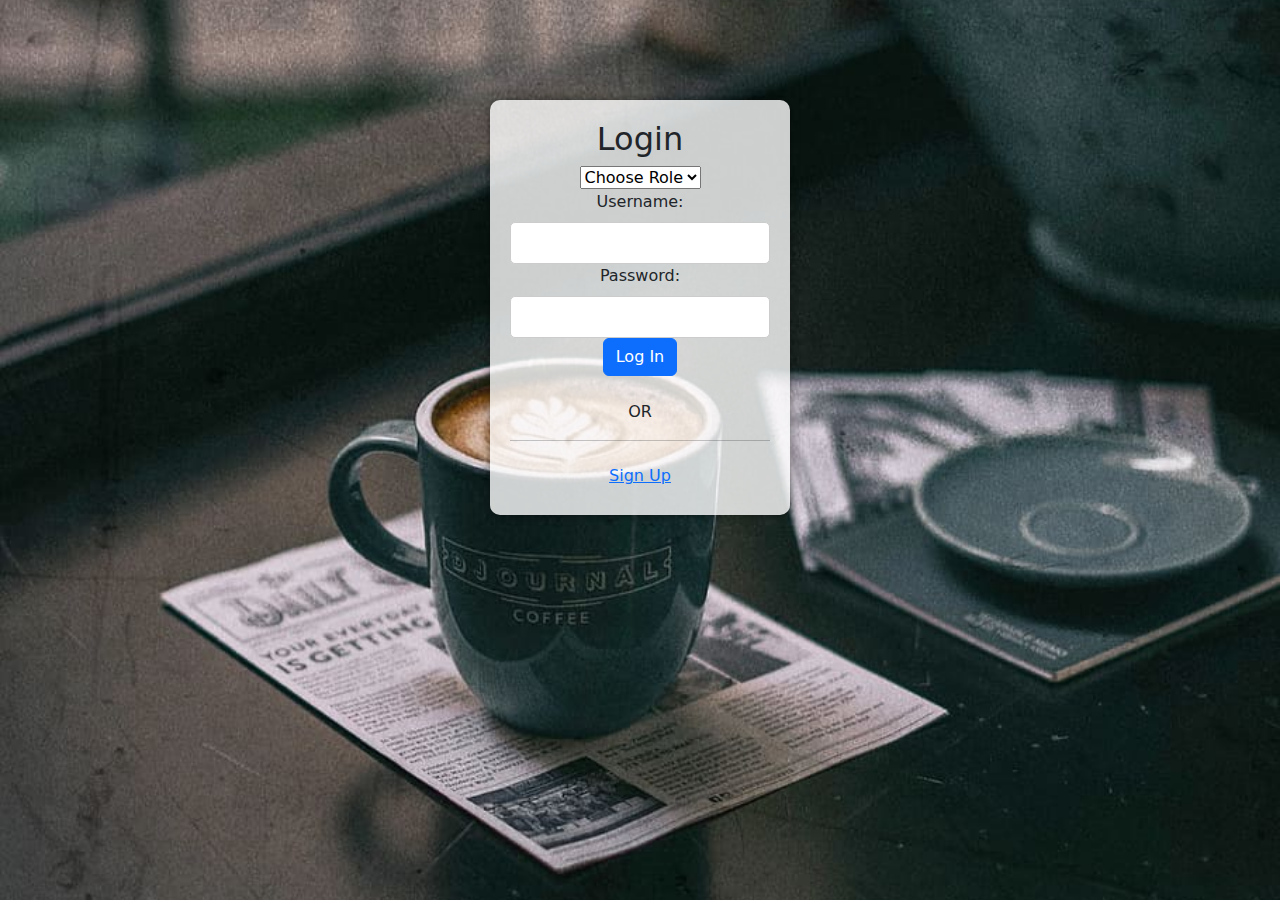
<file: index.html>
<!DOCTYPE html>
<html lang="en">
  <head>
    <meta charset="UTF-8" />
    <meta name="viewport" content="width=device-width, initial-scale=1.0" />
    <title>Login Page</title>
    <link
      rel="stylesheet"
      href="https://stackpath.bootstrapcdn.com/bootstrap/4.5.2/css/bootstrap.min.css"
    />
    <link rel="stylesheet" href="css/override.css" />
    <link rel="stylesheet" href="css/styles.css" />
  </head>
  <style>
    body {
      background-image: url('assets/cup-coffee-mug-bokeh.jpg');
      background-size: cover;
      background-position: center;
      height: 100vh; /* Ensure the background covers the entire viewport height */
      margin: 0; /* Remove default body margin */
      display: flex;
      justify-content: center;
      align-items: center;
    }
  
    .login-container {
      background-color: rgba(255, 255, 255, 0.8); /* Add a semi-transparent white background to the login container for better readability */
      padding: 20px;
      border-radius: 10px;
      box-shadow: 0 0 10px rgba(0, 0, 0, 0.5);
    }
  </style>
  
  <body>
    <div class="login-container">
      <h2>Login</h2>

      <select id="userType" name="userType" required>
        <option disabled selected value="">Choose Role</option>
        <option value="customer">Customer</option>
        <option value="staff">Staff</option>
    </select>

      <form id="loginForm" onsubmit="login(event)">
        <label for="username">Username:</label>
        <input type="text" id="username" name="username" required />
        <label for="password">Password:</label>
        <input type="password" id="password" name="password" required />
        <button type="submit" class="btn btn-primary">Log In</button>
        <br />
      </form>

      <p>OR</p>

      <hr />
      <!-- Add a horizontal line to separate login and signup -->

      <!-- Sign Up Section -->
      <a href="signup.html" class="btn btn-link">Sign Up</a>
        </form>
      </div>
    </div>

    <!-- Bootstrap JS and dependencies -->
    <script src="https://code.jquery.com/jquery-3.5.1.slim.min.js"></script>
    <script src="https://cdn.jsdelivr.net/npm/@popperjs/core@2.5.2/dist/umd/popper.min.js"></script>
    <script src="https://stackpath.bootstrapcdn.com/bootstrap/4.5.2/js/bootstrap.min.js"></script>
    <script src="js/index.js"></script>
    <script src="js/owner.js"></script>
    <script src="js/customer.js"></script>

    </script>
  </body>
</html>
</file>
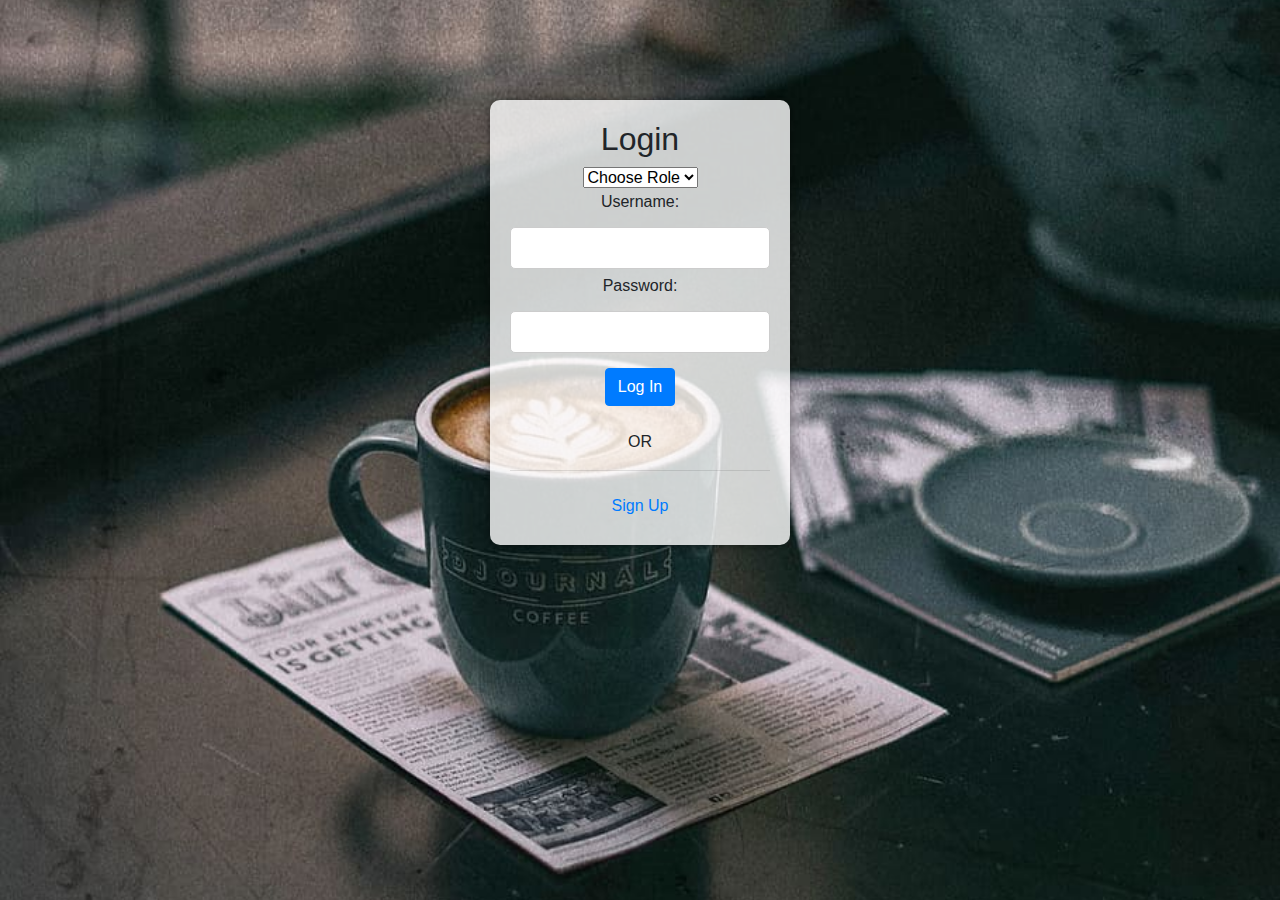
<file: login.html>
<!DOCTYPE html>
<html lang="en">
  <head>
    <meta charset="UTF-8" />
    <meta name="viewport" content="width=device-width, initial-scale=1.0" />
    <title>Login Page</title>
    <link
      rel="stylesheet"
      href="https://stackpath.bootstrapcdn.com/bootstrap/4.5.2/css/bootstrap.min.css"
    />
    <link rel="stylesheet" href="css/override.css" />
  </head>
  <style>
    body {
      background-image: url('assets/cup-coffee-mug-bokeh.jpg');
      background-size: cover;
      background-position: center;
      height: 100vh; /* Ensure the background covers the entire viewport height */
      margin: 0; /* Remove default body margin */
      display: flex;
      justify-content: center;
      align-items: center;
    }
  
    .login-container {
      background-color: rgba(255, 255, 255, 0.8); /* Add a semi-transparent white background to the login container for better readability */
      padding: 20px;
      border-radius: 10px;
      box-shadow: 0 0 10px rgba(0, 0, 0, 0.5);
    }
  </style>
  
  <body>
    <div class="login-container">
      <h2>Login</h2>

      <select id="userType" name="userType" required>
        <option disabled selected value="">Choose Role</option>
        <option value="customer">Customer</option>
        <option value="staff">Staff</option>
    </select>

      <form id="loginForm" onsubmit="login(event)">
        <label for="username">Username:</label>
        <input type="text" id="username" name="username" required />
        <label for="password">Password:</label>
        <input type="password" id="password" name="password" required />
        <button type="submit" class="btn btn-primary">Log In</button>
        <br />
      </form>

      <p>OR</p>

      <hr />
      <!-- Add a horizontal line to separate login and signup -->

      <!-- Sign Up Section -->
      <a href="signup.html" class="btn btn-link">Sign Up</a>
        </form>
      </div>
    </div>

    <!-- Bootstrap JS and dependencies -->
    <script src="https://code.jquery.com/jquery-3.5.1.slim.min.js"></script>
    <script src="https://cdn.jsdelivr.net/npm/@popperjs/core@2.5.2/dist/umd/popper.min.js"></script>
    <script src="https://stackpath.bootstrapcdn.com/bootstrap/4.5.2/js/bootstrap.min.js"></script>
    <script src="js/index.js"></script>

    </script>
  </body>
</html>
</file>
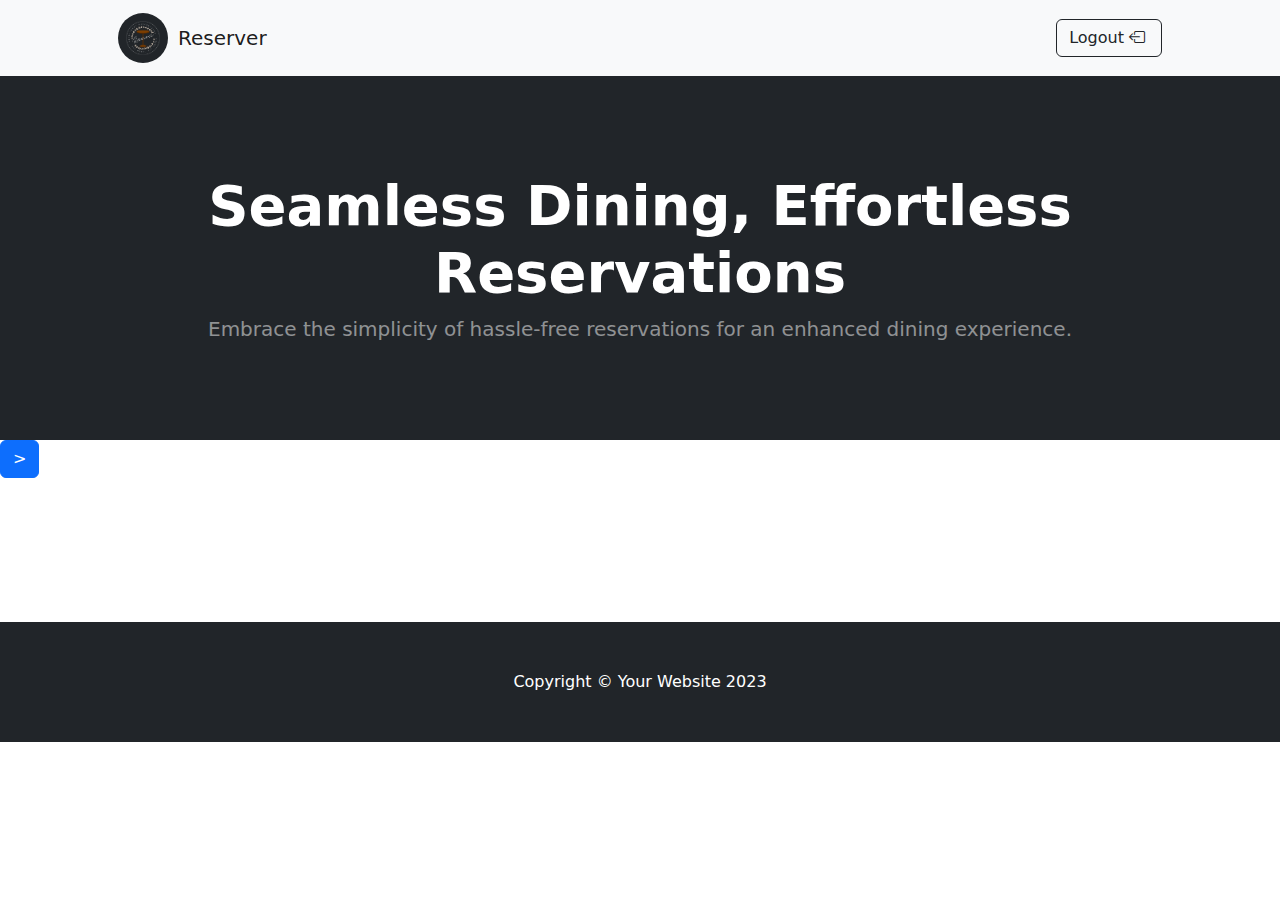
<file: main.html>
<!DOCTYPE html>
<html lang="en">
    <head>
        <meta charset="utf-8" />
        <meta name="viewport" content="width=device-width, initial-scale=1, shrink-to-fit=no" />
        <meta name="description" content="" />
        <meta name="author" content="" />
        <title>Shop Homepage - Start Bootstrap Template</title>
        <!-- Favicon-->
        <link rel="icon" type="image/x-icon" href="assets/favicon.ico" />
        <!-- Bootstrap icons-->
        <link href="https://cdn.jsdelivr.net/npm/bootstrap-icons@1.5.0/font/bootstrap-icons.css" rel="stylesheet" />
        <!-- Core theme CSS (includes Bootstrap)-->
        <link href="css/styles.css" rel="stylesheet" />
        
    </head>
    <body>
        <!-- Navigation-->
        <nav class="navbar navbar-expand-lg navbar-light bg-light">
            <div class="container px-4 px-lg-5">
                <a class="navbar-brand" href="#" style="display: flex; align-items: center;">
                    <div style="width: 50px; height: 50px; overflow: hidden; border-radius: 50%;">
                        <img src="assets/logo.png" alt="Logo" style="width: 100%; height: 100%; object-fit: cover;">
                    </div>
                    <span style="margin-left: 10px;">Reserver</span>
                </a>
                <button class="navbar-toggler" type="button" data-bs-toggle="collapse" data-bs-target="#navbarSupportedContent" aria-controls="navbarSupportedContent" aria-expanded="false" aria-label="Toggle navigation"><span class="navbar-toggler-icon"></span></button>
                
                <div class="collapse navbar-collapse" id="navbarSupportedContent">
                    <ul class="navbar-nav me-auto mb-2 mb-lg-0 ms-lg-4">
                        
                    </ul>
                    <form class="d-flex">   
                        <button class="btn btn-outline-dark" type="button" onclick="logout()"> <!-- Updated button with onclick event -->
                            
                            Logout
                            <i class="bi-box-arrow-left me-1"></i>
                            <span class="badge bg-dark text-white ms-1 rounded-pill"></span>
                        </button>
                    </form>
                </div>
            </div>
        </nav>
        <!-- Header-->
        <header class="bg-dark py-5">
            <div class="container px-4 px-lg-5 my-5">
                <div class="text-center text-white">
                    <h1 class="display-4 fw-bolder">Seamless Dining, Effortless Reservations</h1>
                    <p class="lead fw-normal text-white-50 mb-3">Embrace the simplicity of hassle-free reservations for an enhanced dining experience.</p>
                </div>
               
            </div>
        </header>
        <button class="btn btn-primary" type="button" data-bs-toggle="offcanvas" data-bs-target="#staticBackdrop" aria-controls="staticBackdrop">
            >
          </button>
          
          <div class="offcanvas offcanvas-start bg-dark" tabindex="-1" id="staticBackdrop" aria-labelledby="staticBackdropLabel">
            <div class="offcanvas-header">
                <h5 class="offcanvas-title text-light" id="staticBackdropLabel">Menu</h5>
                <button type="button" class="btn-close" data-bs-dismiss="offcanvas" aria-label="Close"></button>
            </div>
            <div class="offcanvas-body bg-dark">
                <!-- Updated styling for Restaurants and My Reservation links -->
                <ul class="list-unstyled">
                    <li><a href="main.html" class="text-decoration-none text-light py-2 d-block fw-bold">Restaurants</a></li>
                    <li><a href="reservation.html" class="text-decoration-none text-light py-2 d-block fw-bold">My Reservation</a></li>
                </ul>
                <hr class="my-3">
            </div>
        </div>
        
        </div>
        
        </div>
        <!-- Section-->
        <section class="py-5">
            <div  class="container px-4 px-lg-5 mt-5">
                <div id="restaurantContainer" class="row gx-4 gx-lg-5 row-cols-2 row-cols-md-3 row-cols-xl-4 justify-content-center">
                    <!-- Each restaurant card -->
                </div>
            </div>
        </section>

         <!-- Booking Modal -->
         <div class="modal fade" id="bookingModal" tabindex="-1" aria-labelledby="bookingModalLabel" aria-hidden="true">
            <div class="modal-dialog">
                <div class="modal-content">
                    <div class="modal-header">
                        <h5 class="modal-title" id="bookingModalLabel">Book a Table</h5>
                        <button type="button" class="btn-close" data-bs-dismiss="modal" aria-label="Close"></button>
                    </div>
                    <div class="modal-body">
                        <!-- Updated booking form content -->
                        <div class="mb-3">
                            <label for="bookingDate" class="form-label">Date</label>
                            <input type="date" class="form-control" id="bookingDate" required>
                        </div>
                        <div class="mb-3">
                            <label for="bookingTime" class="form-label">Time</label>
                            <input type="time" class="form-control" id="bookingTime" required>
                        </div>
                        <div class="mb-3">
                            <label for="timeOfDay" class="form-label">Time of Day</label>
                            <select class="form-select" id="timeOfDay" required>
                                <option value="am">AM</option>
                                <option value="pm">PM</option>
                            </select>
                        </div>
                        <div class="mb-3">
                            <label for="numberOfTables" class="form-label">Number of Table</label>
                            <input type="number" class="form-control" id="numberOfTables" required>
                        </div>
                        <div class="mb-3">
                            <label for="numberOfGuests" class="form-label">Number of Guests</label>
                            <input type="number" class="form-control" id="numberOfGuests" required>
                        </div>
                        <div class="mb-3">
                            <label for="request" class="form-label">Special Request</label>
                            <textarea class="form-control" id="request" rows="3"></textarea>
                        </div>
                    </div>
                    <div class="modal-footer">
                        <button type="button" class="btn btn-secondary" data-bs-dismiss="modal">Close</button>
                        <button id="bookTableButton" type="button" class="btn btn-primary" >Book Now</button>
                    </div>
                </div>
            </div>
        </div>



        <!-- Footer-->
        <footer class="py-5 bg-dark">
            <div class="container"><p class="m-0 text-center text-white">Copyright &copy; Your Website 2023</p></div>
        </footer>
        <!-- Bootstrap core JS-->
        <script src="https://cdn.jsdelivr.net/npm/bootstrap@5.2.3/dist/js/bootstrap.bundle.min.js"></script>
        <!-- Core theme JS-->
        <script src="js/index.js"></script>
    <script src="js/owner.js"></script>
    <script src="js/customer.js"></script>

    </body>
</html>
</file>
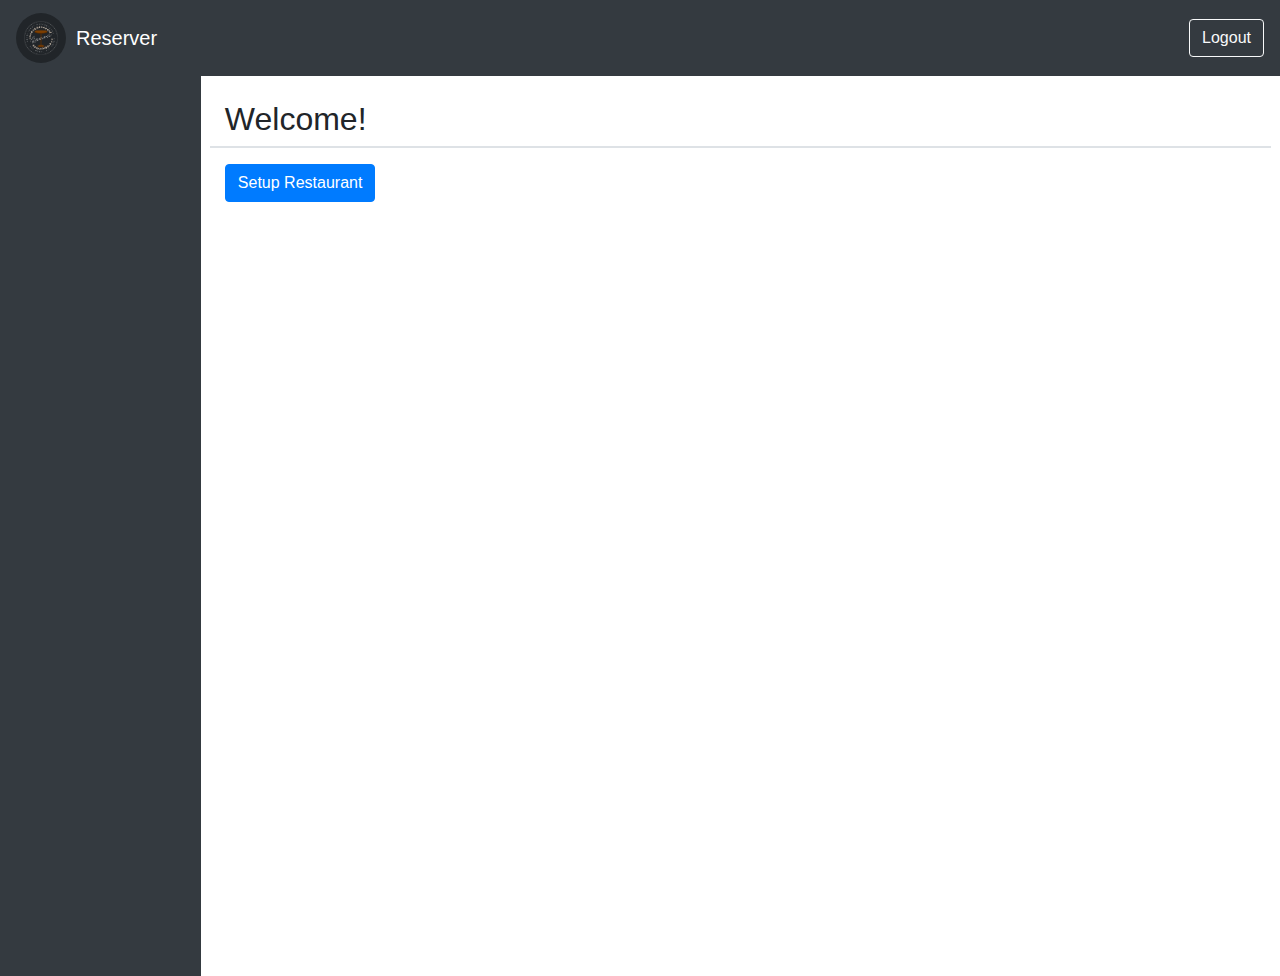
<file: owner.html>
<!-- Owner Dashboard with Edit, Add, and Delete Buttons -->
<!DOCTYPE html>
<html lang="en">
  <head>
    <meta charset="UTF-8" />
    <meta name="viewport" content="width=device-width, initial-scale=1.0" />
    <title>Owner Dashboard</title>
    <link
      rel="stylesheet"
      href="https://stackpath.bootstrapcdn.com/bootstrap/4.5.2/css/bootstrap.min.css"
    />
    <style>
      body {
        height: 100%;
        margin: 0;
        padding: 0;
        overflow: hidden;
      }

      .container-fluid {
        height: 100%;
        padding-left: 0;
      }

      .navbar {
        background-color: #343a40; /* Dark background color */
        color: #fff;
        min-height: 60px; /* Adjust the height as needed */
      }

      #sidebar {
        background-color: #343a40;
        color: #fff;
        min-height: 100vh; /* Make sidebar full height */
      }

      .footer {
        background-color: #343a40;
        color: #fff;
        text-align: center;
        padding: 20px; /* Adjust the padding as needed */
        position: fixed;
        width: 100%;
        bottom: 0;
      }

      table {
        margin-top: 80px; /* Adjust the margin-top as needed */
      }

      .table-container {
        max-height: calc(100vh - 160px); /* Adjust the max-height as needed */
        overflow-y: auto;
      }
    </style>
  </head>
  <body>
    <!-- Dark Navbar -->
    <nav class="navbar navbar-expand-lg navbar-dark">
      <a class="navbar-brand" href="#" style="display: flex; align-items: center;">
        <div style="width: 50px; height: 50px; overflow: hidden; border-radius: 50%;">
            <img src="assets/logo.png" alt="Logo" style="width: 100%; height: 100%; object-fit: cover;">
        </div>
        <span style="margin-left: 10px;">Reserver</span>
    </a>
      <div class="collapse navbar-collapse" id="navbarSupportedContent">
        <ul class="navbar-nav ml-auto">
          <li class="nav-item">
            <form class="d-flex">
              <button
                class="btn btn-outline-light"
                type="button"
                onclick="logout()"
              >
                <!-- Updated button with onclick event -->
                Logout
              </button>
            </form>
          </li>
        </ul>
      </div>
    </nav>

    <div class="container-fluid">
      <div class="row">
        <!-- Sidebar -->
        <nav id="sidebar" class="col-md-3 col-lg-2 d-md-block"></nav>

        <!-- Main content -->
        <main class="col-md-9 ml-sm-auto col-lg-10 px-md-4">
          <h2 class="mt-4">Welcome!</h2>

          <!-- Restaurant Container -->
          <div id="restaurantss" class="row border"></div>
          <button class="btn btn-primary mt-3" onclick="showAddModal()">
            Setup Restaurant
          </button>
          <!-- Setup Restaurant Button -->
        </main>
      </div>
    </div>

    <!-- Dark-colored footer -->
    <!-- Add Restaurant Form -->
    <div
      class="modal fade"
      id="addRestaurantModal"
      tabindex="-1"
      role="dialog"
      aria-labelledby="addRestaurantModalLabel"
      aria-hidden="true"
    >
      <div class="modal-dialog" role="document">
        <div class="modal-content">
          <div class="modal-header">
            <h5 class="modal-title" id="addRestaurantModalLabel">
              Create Restaurant
            </h5>
            <button
              type="button"
              class="close"
              data-dismiss="modal"
              aria-label="Close"
            >
              <span aria-hidden="true">&times;</span>
            </button>
          </div>
          <div class="modal-body">
            <!-- Restaurant Creation Form -->
            <form
              id="createRestaurantForm"
              onsubmit="createRestaurant(event)"
              enctype="multipart/form-data"
            >
              <div class="form-group">
                <label for="restaurantName">Restaurant Name:</label>
                <input
                  type="text"
                  class="form-control"
                  id="restaurantName"
                  name="restaurantName"
                  required
                />
              </div>
              <div class="form-group">
                <label for="description">Description:</label>
                <textarea
                  class="form-control"
                  id="description"
                  name="description"
                  rows="3"
                  required
                ></textarea>
              </div>
              <div class="form-group">
                <label for="cuisine">Cuisine:</label>
                <input
                  type="text"
                  class="form-control"
                  id="cuisine"
                  name="cuisine"
                  required
                />
              </div>
              <div class="form-group">
                <label for="address">Address:</label>
                <input
                  type="text"
                  class="form-control"
                  id="address"
                  name="address"
                  required
                />
              </div>
              <div class="form-row">
                <div class="form-group col-md-6">
                  <label for="city">City:</label>
                  <input
                    type="text"
                    class="form-control"
                    id="city"
                    name="city"
                    required
                  />
                </div>
                <div class="form-group col-md-6">
                  <label for="zipcode">Zip Code:</label>
                  <input
                    type="text"
                    class="form-control"
                    id="zipcode"
                    name="zipcode"
                    required
                  />
                </div>
              </div>
              <button type="submit" class="btn btn-primary">
                Create Restaurant
              </button>
            </form>
            <!-- End Restaurant Creation Form -->
          </div>
        </div>
      </div>
    </div>
    <!-- Delete Restaurant Form -->
    <div
      class="modal fade"
      id="deleteRestaurantModal"
      tabindex="-1"
      role="dialog"
      aria-labelledby="deleteRestaurantModalLabel"
      aria-hidden="true"
    >
      <div class="modal-dialog" role="document">
        <div class="modal-content">
          <div class="modal-header">
            <h5 class="modal-title" id="deleteRestaurantModalLabel">
              Delete Restaurant
            </h5>
            <button
              type="button"
              class="close"
              data-dismiss="modal"
              aria-label="Close"
            >
              <span aria-hidden="true">&times;</span>
            </button>
          </div>
          <div class="modal-body">
            <h2>Are you sure you want to delete?</h2>
            <form id="deleteRestaurantForm">
              <div class="form-group">
                <button
                  class="btn btn-primary btn-sm mr-2 ml-auto"
                  onclick="closeDeleteModal()"
                >
                  Back
                </button>
                <button id="deletebutton" class="btn btn-danger btn-sm">
                  Delete
                </button>
              </div>
            </form>
          </div>
        </div>
      </div>
    </div>
    <!-- End Delete Form -->
    <!-- Restaurant Update Form -->
    <div
      class="modal fade"
      id="updateRestaurantModal"
      tabindex="-1"
      role="dialog"
      aria-labelledby="updateRestaurantModalLabel"
      aria-hidden="true"
    >
      <div class="modal-dialog" role="document">
        <div class="modal-content">
          <div class="modal-header">
            <h5 class="modal-title" id="updateRestaurantModalLabel">
              Update Restaurant
            </h5>
            <button
              type="button"
              class="close"
              data-dismiss="modal"
              aria-label="Close"
            >
              <span aria-hidden="true">&times;</span>
            </button>
          </div>
          <div class="modal-body">
            <form id="updateRestaurantForm">
              <div class="form-group">
                <label for="restaurantName">Restaurant Name:</label>
                <input
                  type="text"
                  class="form-control"
                  id="restaurantName1"
                  name="restaurantName"
                  required
                />
              </div>
              <div class="form-group">
                <label for="description">Description:</label>
                <textarea
                  class="form-control"
                  id="description1"
                  name="description"
                  rows="3"
                  required
                ></textarea>
              </div>
              <div class="form-group">
                <label for="cuisine">Cuisine:</label>
                <input
                  type="text"
                  class="form-control"
                  id="cuisine1"
                  name="cuisine"
                  required
                />
              </div>
              <div class="form-group">
                <label for="address">Address:</label>
                <input
                  type="text"
                  class="form-control"
                  id="address1"
                  name="address"
                  required
                />
              </div>
              <div class="form-row">
                <div class="form-group col-md-6">
                  <label for="city">City:</label>
                  <input
                    type="text"
                    class="form-control"
                    id="city1"
                    name="city"
                    required
                  />
                </div>
                <div class="form-group col-md-6">
                  <label for="zipcode">Zip Code:</label>
                  <input
                    type="text"
                    class="form-control"
                    id="zipcode1"
                    name="zipcode"
                    required
                  />
                </div>
              </div>
              <button id="updatebutton" type="submit" class="btn btn-primary">
                Update
              </button>
            </form>
            <!-- End Restaurant Creation Form -->
          </div>
        </div>
      </div>
    </div>
    <!-- Bootstrap JS and dependencies -->
    <script src="https://code.jquery.com/jquery-3.5.1.slim.min.js"></script>
    <script src="https://cdn.jsdelivr.net/npm/@popperjs/core@2.5.2/dist/umd/popper.min.js"></script>
    <script src="https://stackpath.bootstrapcdn.com/bootstrap/4.5.2/js/bootstrap.min.js"></script>
    <script src="js/index.js"></script>
    <script src="js/owner.js"></script>
    <script src="js/customer.js"></script>
  </body>
</html>
</file>
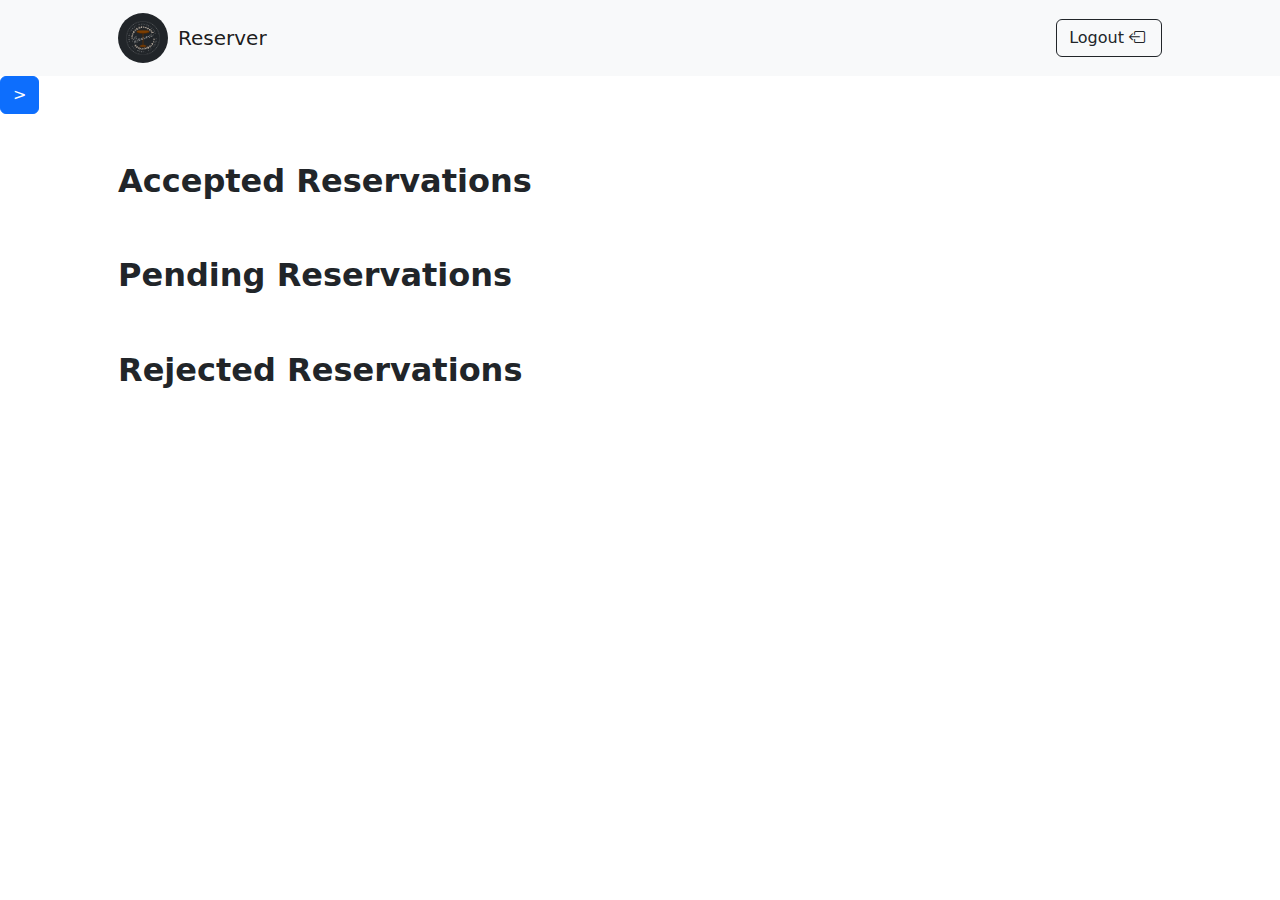
<file: reservation.html>
<!DOCTYPE html>
<html lang="en">
  <head>
    <meta charset="utf-8" />
    <meta
      name="viewport"
      content="width=device-width, initial-scale=1, shrink-to-fit=no"
    />
    <meta name="description" content="" />
    <meta name="author" content="" />
    <title>- Start Bootstrap Template</title>
    <!-- Favicon-->
    <link rel="icon" type="image/x-icon" href="assets/favicon.ico" />
    <!-- Bootstrap icons-->
    <link
      href="https://cdn.jsdelivr.net/npm/bootstrap-icons@1.5.0/font/bootstrap-icons.css"
      rel="stylesheet"
    />
    <!-- Core theme CSS (includes Bootstrap)-->
    <link href="css/styles.css" rel="stylesheet" />
  </head>
  <body>
    <!-- Navigation-->
    <nav class="navbar navbar-expand-lg navbar-light bg-light">
      <div class="container px-4 px-lg-5">
        <a class="navbar-brand" href="#" style="display: flex; align-items: center;">
          <div style="width: 50px; height: 50px; overflow: hidden; border-radius: 50%;">
              <img src="assets/logo.png" alt="Logo" style="width: 100%; height: 100%; object-fit: cover;">
          </div>
          <span style="margin-left: 10px;">Reserver</span>
      </a>
        <button
          class="navbar-toggler"
          type="button"
          data-bs-toggle="collapse"
          data-bs-target="#navbarSupportedContent"
          aria-controls="navbarSupportedContent"
          aria-expanded="false"
          aria-label="Toggle navigation"
        >
          <span class="navbar-toggler-icon"></span>
        </button>

        <div class="collapse navbar-collapse" id="navbarSupportedContent">
          <ul class="navbar-nav me-auto mb-2 mb-lg-0 ms-lg-4"></ul>
          <form class="d-flex">
            <button
              class="btn btn-outline-dark"
              type="button"
              onclick="logout()"
            >
              <!-- Updated button with onclick event -->

              Logout
              <i class="bi-box-arrow-left me-1"></i>
              <span class="badge bg-dark text-white ms-1 rounded-pill"></span>
            </button>
          </form>
        </div>
      </div>
    </nav>
    <!-- Header-->
    <button
      class="btn btn-primary"
      type="button"
      data-bs-toggle="offcanvas"
      data-bs-target="#staticBackdrop"
      aria-controls="staticBackdrop"
    >
      >
    </button>

    <!-- Offcanvas Menu -->
    <div
      class="offcanvas offcanvas-start bg-dark"
      tabindex="-1"
      id="staticBackdrop"
      aria-labelledby="staticBackdropLabel"
    >
      <div class="offcanvas-header">
        <h5 class="offcanvas-title text-light" id="staticBackdropLabel">
          Menu
        </h5>
        <button
          type="button"
          class="btn-close"
          data-bs-dismiss="offcanvas"
          aria-label="Close"
        ></button>
      </div>
      <div class="offcanvas-body bg-dark">
        <!-- Menu links -->
        <ul class="list-unstyled">
          <li>
            <a
              href="main.html"
              class="text-decoration-none text-light py-2 d-block fw-bold"
              >Restaurants</a
            >
          </li>
        </ul>
        <hr class="my-3" />
      </div>
    </div>

    <!-- Container for Reservations -->
    <div class="container px-4 px-lg-5 mt-5">
      <h2 class="fw-bolder">Accepted Reservations</h2>
      <table class="table table-striped">
        <thead>
          <tr></tr>
        </thead>
        <tbody id="acceptedreservationTableBody">
          <!-- Reservation data will be dynamically added here -->
        </tbody>
      </table>
    </div>
    <div class="container px-4 px-lg-5 mt-5">
      <h2 class="fw-bolder">Pending Reservations</h2>
      <table class="table table-striped">
        <thead>
          <tr></tr>
        </thead>
        <tbody id="pendingreservationTableBody">
          <!-- Reservation data will be dynamically added here -->
        </tbody>
      </table>
    </div>
    <div class="container px-4 px-lg-5 mt-5">
      <h2 class="fw-bolder">Rejected Reservations</h2>
      <table class="table table-striped">
        <thead>
          <tr></tr>
        </thead>
        <tbody id="rejectedreservationTableBody">
          <!-- Reservation data will be dynamically added here -->
        </tbody>
      </table>
    </div>
    <!-- Booking Modal -->
    <div
      class="modal fade"
      id="bookingModal"
      tabindex="-1"
      aria-labelledby="bookingModalLabel"
      aria-hidden="true"
    >
      <div class="modal-dialog">
        <div class="modal-content">
          <div class="modal-header">
            <h5 class="modal-title" id="bookingModalLabel">Book a Table</h5>
            <button
              type="button"
              class="btn-close"
              data-bs-dismiss="modal"
              aria-label="Close"
            ></button>
          </div>
          <div class="modal-body">
            <!-- Updated booking form content -->
            <div class="mb-3">
              <label for="bookingDate" class="form-label">Date</label>
              <input
                type="date"
                class="form-control"
                id="bookingDate"
                required
              />
            </div>
            <div class="mb-3">
              <label for="bookingTime" class="form-label">Time</label>
              <input
                type="time"
                class="form-control"
                id="bookingTime"
                required
              />
            </div>
            <div class="mb-3">
              <label for="timeOfDay" class="form-label">Time of Day</label>
              <select class="form-select" id="timeOfDay" required>
                <option value="am">AM</option>
                <option value="pm">PM</option>
              </select>
            </div>
            <div class="mb-3">
              <label for="numberOfTables" class="form-label"
                >Number of Table</label
              >
              <input
                type="number"
                class="form-control"
                id="numberOfTables"
                required
              />
            </div>
            <div class="mb-3">
              <label for="numberOfGuests" class="form-label"
                >Number of Guests</label
              >
              <input
                type="number"
                class="form-control"
                id="numberOfGuests"
                required
              />
            </div>
            <div class="mb-3">
              <label for="request" class="form-label">Special Request</label>
              <textarea class="form-control" id="request" rows="3"></textarea>
            </div>
          </div>
          <div class="modal-footer">
            <button
              type="button"
              class="btn btn-secondary"
              data-bs-dismiss="modal"
            >
              Close
            </button>
            <button id="bookTableButton" type="button" class="btn btn-primary">
              Update
            </button>
          </div>
        </div>
      </div>
    </div>
    <div
      class="modal fade"
      id="deleteReservationModal"
      tabindex="-1"
      role="dialog"
      aria-labelledby="deleteReservationModalLabel"
      aria-hidden="true"
    >
      <div class="modal-dialog" role="document">
        <div class="modal-content">
          <div class="modal-header">
            <h5 class="modal-title" id="deleteReservationModalLabel">
              Delete Reservation
            </h5>
            <button
              type="button"
              class="close"
              data-dismiss="modal"
              aria-label="Close"
              onclick="closeDeleteModal()"
            >
              <span aria-hidden="true">&times;</span>
            </button>
          </div>
          <div class="modal-body">
            <h2>Are you sure you want to Cancel?</h2>
            <form id="deleteReservationForm">
              <div class="form-group">
                <button class="btn btn-primary btn-sm mr-2 ml-auto">
                  Back
                </button>
                <button
                  id="deleteReservationButton"
                  class="btn btn-danger btn-sm"
                >
                  Cancel
                </button>
              </div>
            </form>
          </div>
        </div>
      </div>
    </div>

    <div
      class="modal fade"
      id="reservationdetails"
      tabindex="-1"
      role="dialog"
      aria-labelledby="reservationdetailsLabel"
      aria-hidden="true"
    >
      <div class="modal-dialog" role="document">
        <div class="modal-content">
          <!-- Modal header -->
          <div class="modal-header">
            <h5 class="modal-title" id="reservationdetailsLabel">
              Reservation Details
            </h5>
            <button
              type="button"
              class="close"
              data-dismiss="modal"
              aria-label="Close"
              onclick="closeDetails()"
            >
              <span aria-hidden="true">&times;</span>
            </button>
          </div>
          <!-- Modal body (content to be added) -->
          <div class="modal-body">
            <!-- Your content goes here -->
          </div>
        </div>
      </div>
    </div>

    <!-- Footer -->
    <!-- ... (your existing footer content) -->

    <!-- Bootstrap core JS -->
    <script src="https://cdn.jsdelivr.net/npm/bootstrap@5.2.3/dist/js/bootstrap.bundle.min.js"></script>
    <script src="https://ajax.googleapis.com/ajax/libs/jquery/3.5.1/jquery.min.js"></script>

    <!-- Core theme JS -->
    <script src="js/index.js"></script>
    <script src="js/owner.js"></script>
    <script src="js/customer.js"></script>
  </body>
</html>
</file>
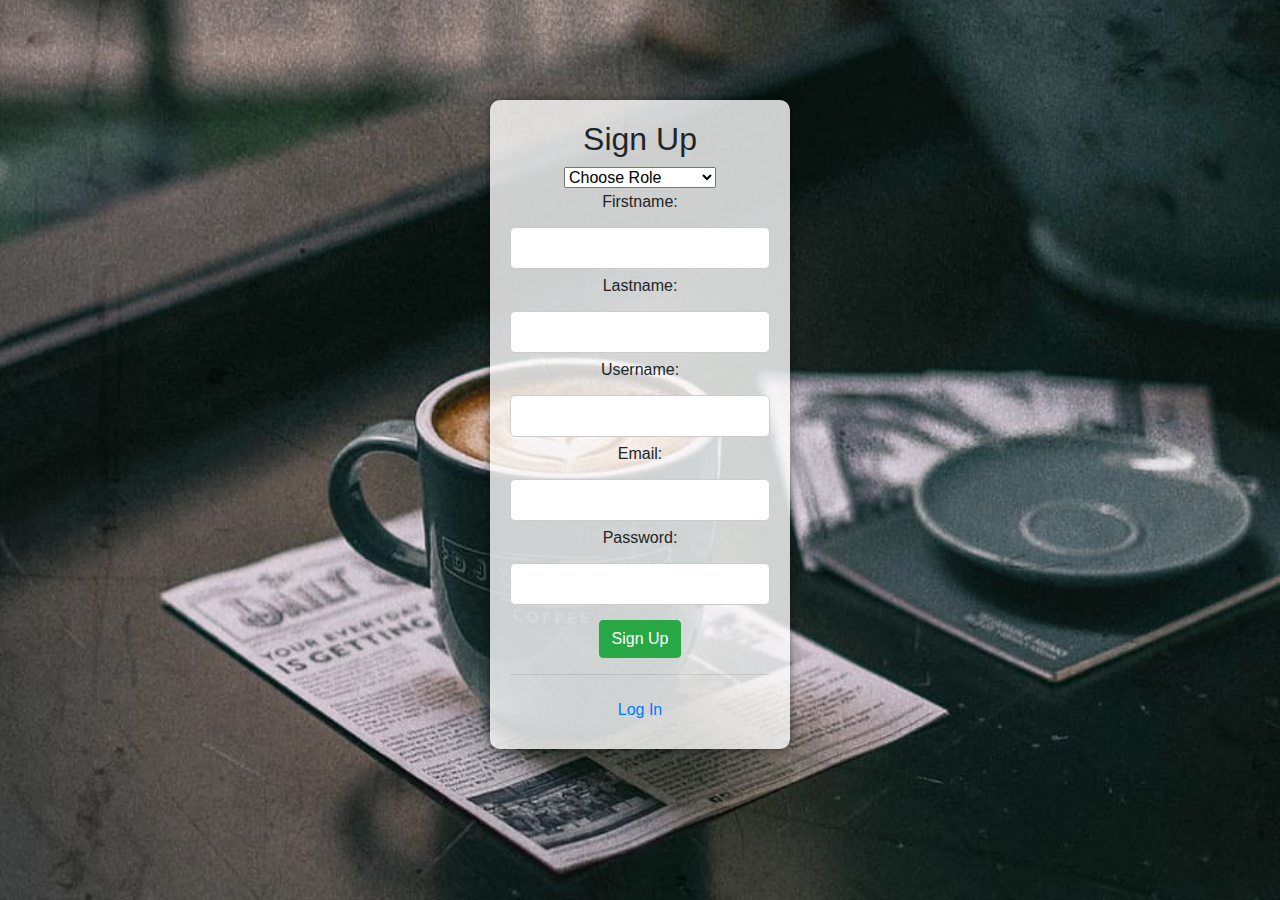
<file: signup.html>
<!-- signup.html -->
<!DOCTYPE html>
<html lang="en">
  <head>
    <meta charset="UTF-8" />
    <meta name="viewport" content="width=device-width, initial-scale=1.0" />
    <title>Sign Up Page</title>
    <link
      rel="stylesheet"
      href="https://stackpath.bootstrapcdn.com/bootstrap/4.5.2/css/bootstrap.min.css"
    />
    <link rel="stylesheet" href="css/override.css" />
    <style>
      body {
        background-image: url("assets/cup-coffee-mug-bokeh.jpg");
        background-size: cover;
        background-position: center;
        height: 100vh; /* Ensure the background covers the entire viewport height */
        margin: 0; /* Remove default body margin */
        display: flex;
        justify-content: center;
        align-items: center;
      }

      .login-container {
        background-color: rgba(
          255,
          255,
          255,
          0.8
        ); /* Add a semi-transparent white background to the login container for better readability */
        padding: 20px;
        border-radius: 10px;
        box-shadow: 0 0 10px rgba(0, 0, 0, 0.5);
      }
    </style>
  </head>
  <body>
    <div class="login-container">
      <h2>Sign Up</h2>

      <!-- Choose Role Section -->
      <select id="userType" name="userType">
        <option disabled selected value="">Choose Role</option>
        <option value="customer">Customer</option>
        <option value="restaurant owner">Restaurant Owner</option>
      </select>

      <form id="signupForm" onsubmit="signup(event)">
        <label for="firstname">Firstname:</label>
        <input type="text" id="firstname" name="firstname" required />
        <label for="lastname">Lastname:</label>
        <input type="text" id="lastname" name="lastname" required />
        <label for="username">Username:</label>
        <input type="text" id="username" name="username" required />
        <label for="email">Email:</label>
        <input type="email" id="email" name="email" required />
        <label for="signupPassword">Password:</label>
        <input
          type="password"
          id="signupPassword"
          name="signupPassword"
          required
        />
        <button type="submit" class="btn btn-success">Sign Up</button>
      </form>

      <hr />

      <a href="index.html" class="btn btn-link">Log In</a>
    </div>

    <!-- Bootstrap JS and dependencies -->
    <script src="https://code.jquery.com/jquery-3.5.1.slim.min.js"></script>
    <script src="https://cdn.jsdelivr.net/npm/@popperjs/core@2.5.2/dist/umd/popper.min.js"></script>
    <script src="https://stackpath.bootstrapcdn.com/bootstrap/4.5.2/js/bootstrap.min.js"></script>
    <script src="js/index.js"></script>
    <script src="js/owner.js"></script>
    <script src="js/customer.js"></script>
    <!-- signup.html -->
  </body>
</html>
</file>
<file: css/override.css>
body {
  font-family: Arial, sans-serif;
  margin: 0;
  padding: 0;
  background-color: #f2f2f2;
}

#topbar {
  background-color: #333;
  color: #fff;
  padding: 10px;
  text-align: center;
}

#topbar h1 {
  margin: 0;
}

#search-bar-container {
  float: right;
}

#search-bar {
  padding: 5px;
  border-radius: 5px;
  border: none;
}

#sidebar {
  background-image: url("assets/cup-coffee-mug-bokeh.jpg");
  background-size: cover;
  background-position: center;
  color: #fff;
}

#customer-info {
  text-align: center;
  margin-top: 90px; /* Adjust the margin-top value as needed */
}

#customer-image {
  width: 100px;
  height: 100px;
  border-radius: 50%;
  object-fit: cover;
}

#content {
  margin-left: 250px;
  padding: 20px;
}

#restaurant-container {
  background-color: #fff;
  padding: 20px;
  border-radius: 10px;
}

.custom-img {
  width: 300px;
  height: 300px;
  object-fit: cover;
  border-radius: 10px;
}

#book-now-btn {
  background-color: #4caf50;
  color: #fff;
  padding: 10px 20px;
  border: none;
  border-radius: 5px;
  cursor: pointer;
}

/*Search bar*/

.search {
  border-radius: 100px !important;
  padding: 5px 10px !important;
  max-width: 800px !important;
}

.card-body {
  max-height: 900px !important; /* Set the maximum width for the card content */
  overflow: hidden !important; /* Hide content that exceeds the maximum width */
  text-overflow: ellipsis !important; /* Display an ellipsis (...) for text that overflows */
  white-space: nowrap !important; /* Prevent text from wrapping */
}

/*Login Page*/

body {
  font-family: Arial, sans-serif;
  margin: 0;
  padding: 0;
  background-image: url("assets/cup-coffee-mug-bokeh.jpg");
}

.login-container {
  width: 300px;
  margin: auto;
  margin-top: 100px;
  padding: 20px;
  background-color: rgb(81, 100, 109);
  border-radius: 10px;
  box-shadow: 0 0 10px rgba(0, 0, 0, 0.1);
  text-align: center;
}

button {
  padding: 10px 20px;
  background-color: #4caf50;
  color: #fff;
  border: none;
  border-radius: 5px;
  cursor: pointer;
  margin-top: 10px;
}

form {
  display: flex;
  flex-direction: column;
  align-items: center;
}

input {
  margin: 5px;
  padding: 8px;
  border: 1px solid #ccc;
  border-radius: 5px;
  width: 100%;
  box-sizing: border-box;
}

.navbar {
  background-color: #343a40; /* Dark background color */
  color: #fff;
  min-height: 60px; /* Adjust the height as needed */
}

#sidebar {
  background-color: #343a40;
  color: #fff;
  min-height: 100vh; /* Make sidebar full height */
}
</file>
